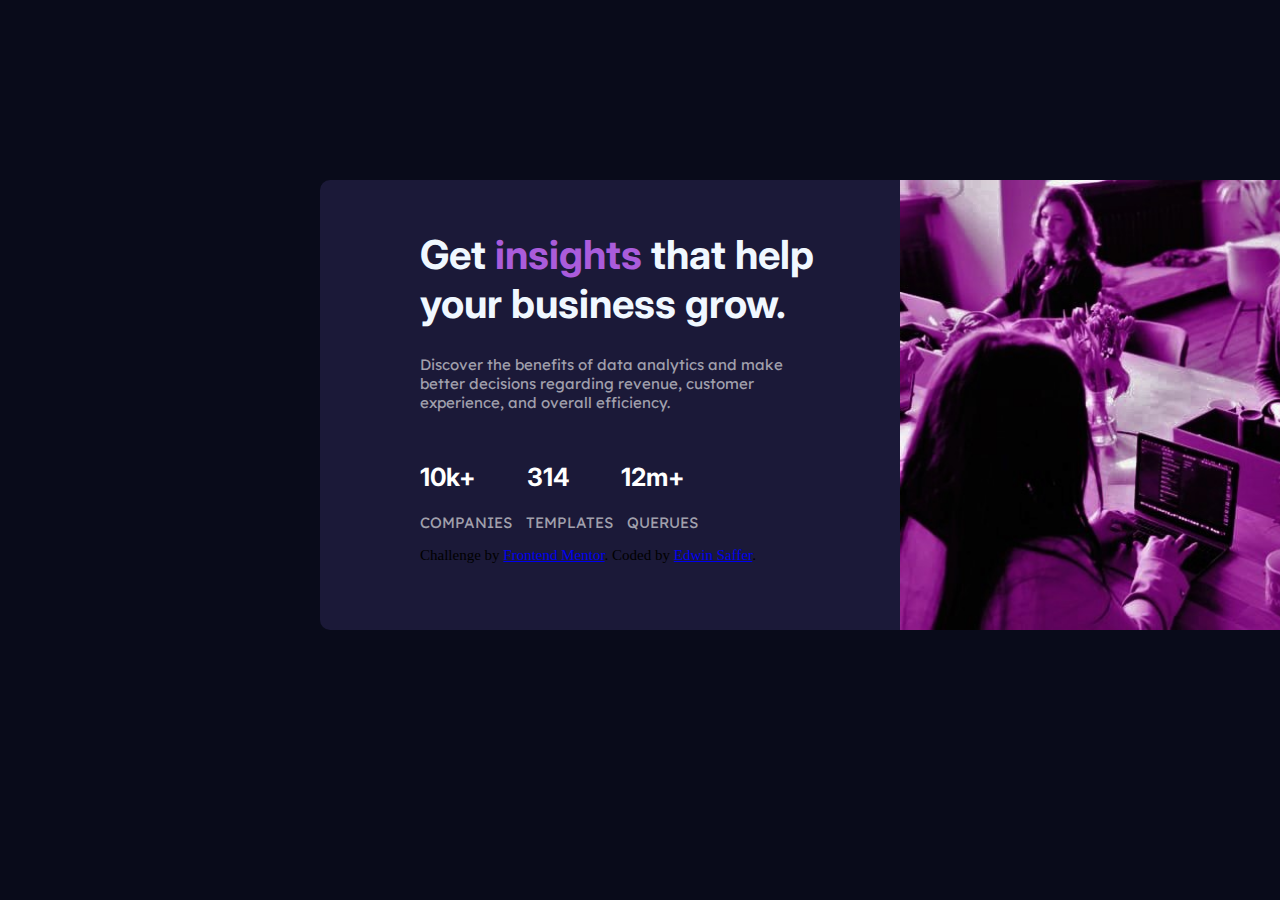
<file: stats-preview-card-component-main/index.html>
<!DOCTYPE html>
<html lang="en">
<head>
  <meta charset="UTF-8">
  <meta name="viewport" content="width=device-width, initial-scale=1.0"> <!-- displays site properly based on user's device -->
  <link rel="stylesheet" href="styles.css">
  <link rel="icon" type="image/png" sizes="32x32" href="./images/favicon-32x32.png">
  <title>Frontend Mentor | Stats preview card component</title>


</head>

<body>
 <div class="card">
    <img class="chicas" src="images/image-header-desktop.jpg" alt="">
  <div class="card_2">
    <h1>Get <span>insights</span> that help <br> your business grow.</h1>
    <p class="p1">Discover the benefits of data analytics and make <br> better decisions regarding revenue, customer <br> 
       experience, and overall efficiency.</p>
    <h2>10k+ 314 12m+</h2>
    <p class="p2">COMPANIES  TEMPLATES  QUERUES</p>
  </div>
  <div class="attribution">
    Challenge by <a href="https://www.frontendmentor.io?ref=challenge" target="_blank">Frontend Mentor</a>. 
    Coded by <a href="#">Edwin Saffer</a>.
  </div>
 </div>
</body>
</html>
</file>
<file: stats-preview-card-component-main/styles.css>
@import url('https://fonts.googleapis.com/css2?family=Inter&family=Lexend+Deca&display=swap');

body{
    background-color: hsl(233, 47%, 7%);
    margin: 0;
    font-size: 15px;
}

.card{
    position: absolute;
    background-color: hsl(244, 38%, 16%);
    width: 1000px;
    height: 50%;
    margin-left: 25%;
    top: 20%;
    border-radius: 10px;
    overflow: hidden;
}

.chicas{
    position: absolute;
    margin-left: 58%;
    height: 100%;
}

h1{
    margin-left: 10%;
    margin-top: 5%;
    font-family: 'Inter', sans-serif;
    font-size: 40px;
    font-weight: 700;
    color: aliceblue;
}

span{
    color: hsl(277, 64%, 61%);
}

.p1{
    margin-left: 10%;
    font-family: 'Lexend Deca', sans-serif;
    color:hsla(0, 0%, 100%, 0.6);
}

h2{
    margin-left: 10%;
    margin-top: 5%;
    font-family: 'Inter', sans-serif;
    font-size: 25px;
    font-weight: 700;
    word-spacing: 45px;
    color: white;
}

.p2{
    margin-left: 10%;
    font-family: 'Lexend Deca', sans-serif;
    color:hsla(0, 0%, 100%, 0.6);
    font-size: 15px;
    word-spacing: 10px;
}

.attribution{
    margin-left: 10%;
}
</file>
